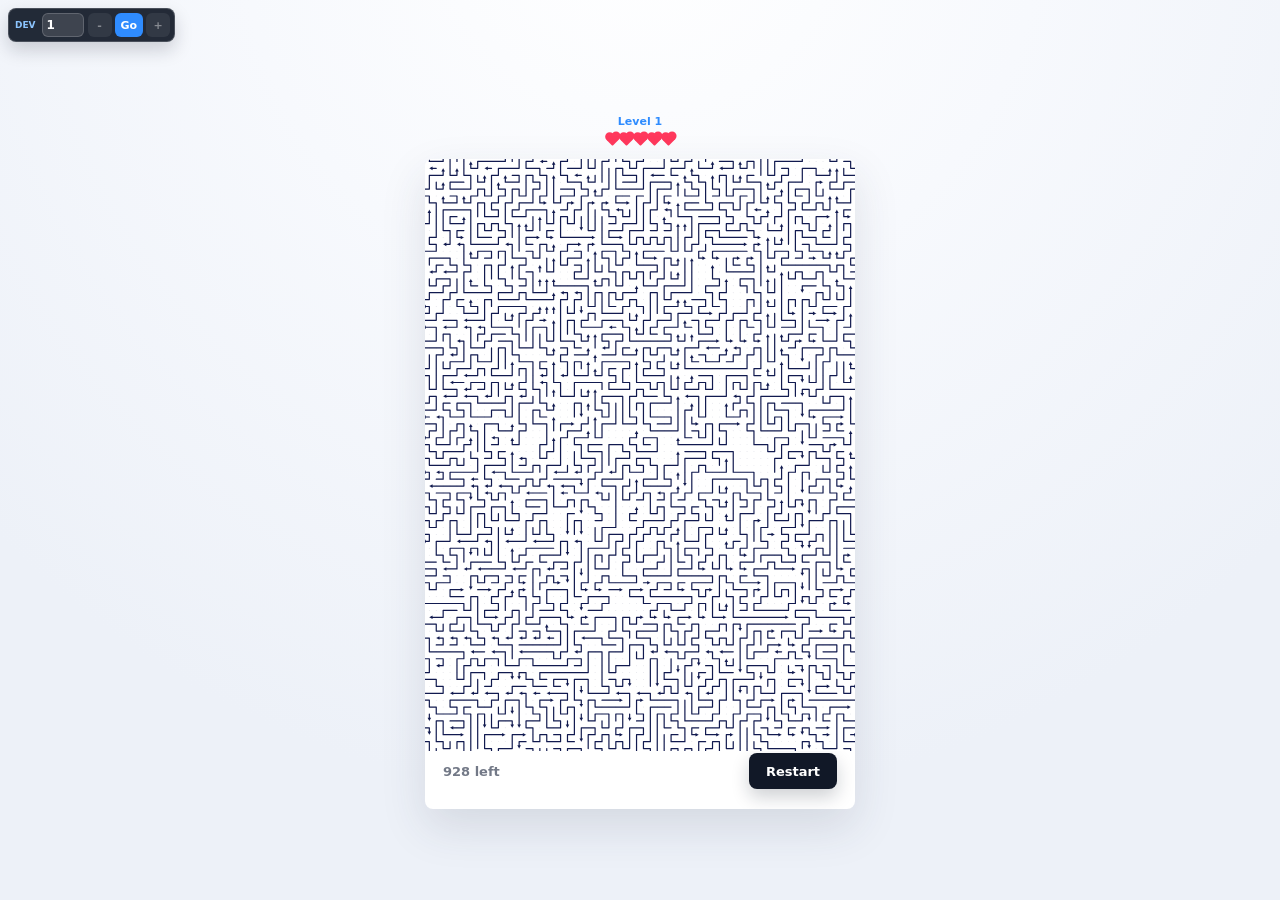
<file: index.html>
<!doctype html>
<html lang="en">
  <head>
    <meta charset="utf-8">
    <meta name="viewport" content="width=device-width, initial-scale=1">
    <title>Arrow Puzzle</title>
    <link rel="stylesheet" href="src/styles.css">
  </head>
  <body>
    <div class="app-shell">
      <header class="top-bar" aria-label="Game status">
        <div class="level-pill">
          <span class="level-label">Level 1</span>
          <div class="hearts" aria-label="5 hearts">
            <span class="heart"></span>
            <span class="heart"></span>
            <span class="heart"></span>
            <span class="heart"></span>
            <span class="heart"></span>
          </div>
        </div>
      </header>

      <main class="game-card">
        <section class="board-stage" aria-label="Arrow puzzle board">
          <canvas id="game-canvas" width="420" height="420" aria-label="Level 1 puzzle"></canvas>
        </section>

        <footer class="game-footer">
          <span id="remaining-label">12 left</span>
          <button id="restart-button" type="button">Restart</button>
        </footer>

        <div id="clear-panel" class="clear-panel" hidden>
          <p>LEVEL CLEAR</p>
          <button id="clear-restart" type="button">Next Level</button>
        </div>
      </main>
    </div>

    <script src="src/puzzle-rules.js" defer></script>
    <script src="src/puzzle-solver.js" defer></script>
    <script src="src/levels.js" defer></script>
    <script src="src/dev-config.js" defer></script>
    <script src="src/main.js" defer></script>
  </body>
</html>
</file>
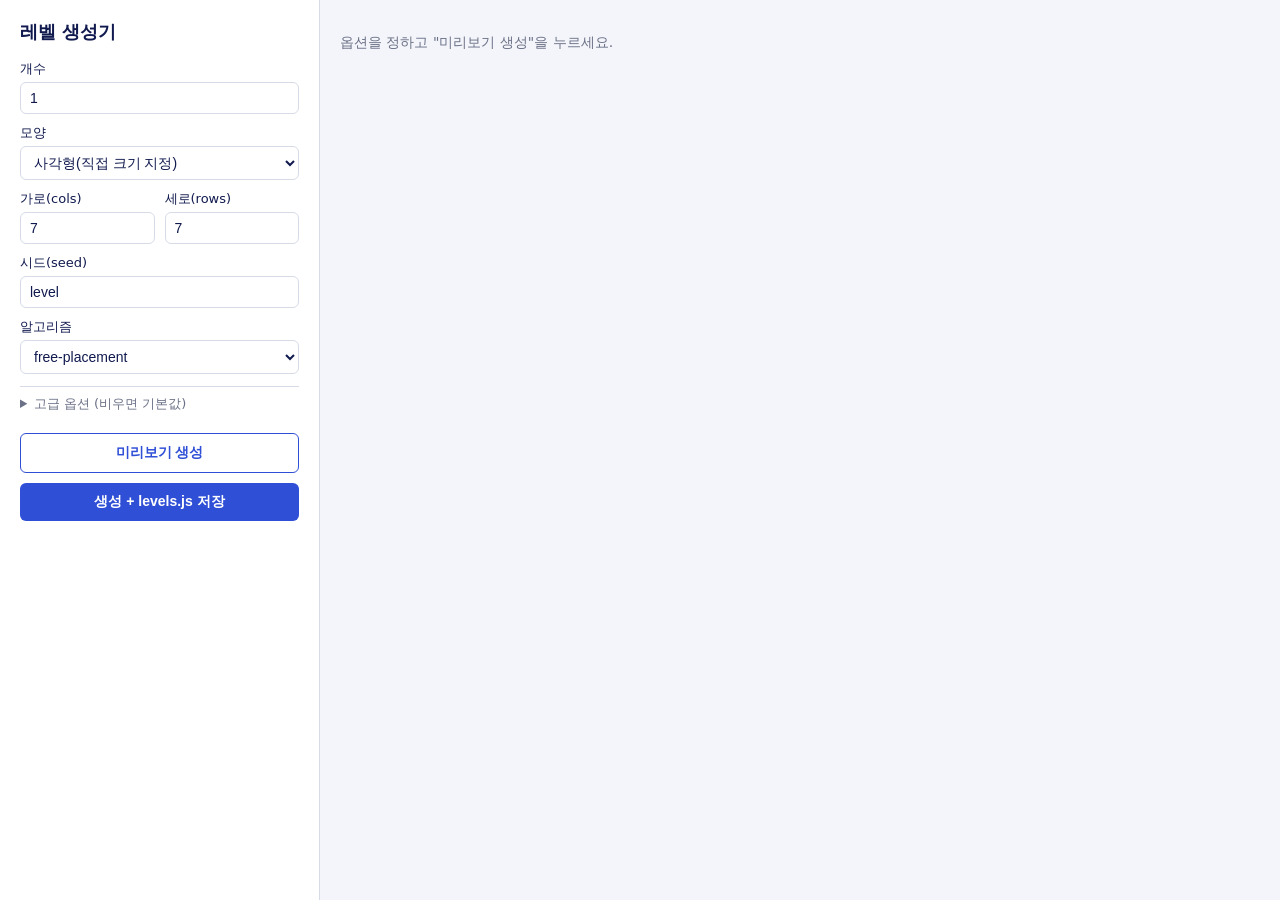
<file: generator-gui.html>
<!doctype html>
<html lang="ko">
  <head>
    <meta charset="utf-8" />
    <meta name="viewport" content="width=device-width, initial-scale=1" />
    <title>Arrow Puzzle · Level Generator</title>
    <style>
      :root {
        --ink: #111a4f;
        --line: #d7dbe8;
        --bg: #f4f5fa;
        --panel: #ffffff;
        --accent: #2f4fd6;
        --danger: #c0392b;
        --muted: #6b7187;
      }
      * { box-sizing: border-box; }
      body {
        margin: 0;
        font-family: "Segoe UI", system-ui, sans-serif;
        color: var(--ink);
        background: var(--bg);
      }
      .layout { display: flex; min-height: 100vh; }
      .controls {
        width: 320px;
        flex: 0 0 320px;
        padding: 20px;
        background: var(--panel);
        border-right: 1px solid var(--line);
        overflow-y: auto;
        height: 100vh;
      }
      .results { flex: 1; padding: 20px; overflow-y: auto; height: 100vh; }
      h1 { font-size: 18px; margin: 0 0 16px; }
      h2 { font-size: 13px; margin: 18px 0 8px; color: var(--muted); text-transform: uppercase; letter-spacing: 0.04em; }
      label { display: block; font-size: 13px; margin: 10px 0 4px; }
      input, select {
        width: 100%;
        padding: 7px 9px;
        border: 1px solid var(--line);
        border-radius: 6px;
        font-size: 14px;
        color: var(--ink);
        background: #fff;
      }
      input:disabled { background: #eef0f6; color: var(--muted); }
      .row { display: flex; gap: 10px; }
      .row > div { flex: 1; }
      details { margin-top: 12px; border-top: 1px solid var(--line); padding-top: 8px; }
      summary { cursor: pointer; font-size: 13px; color: var(--muted); }
      .actions { margin-top: 20px; display: flex; flex-direction: column; gap: 10px; }
      button {
        padding: 10px;
        border: none;
        border-radius: 6px;
        font-size: 14px;
        font-weight: 600;
        cursor: pointer;
        color: #fff;
        background: var(--accent);
      }
      button.secondary { background: #fff; color: var(--accent); border: 1px solid var(--accent); }
      button:disabled { opacity: 0.5; cursor: default; }
      .status { margin-top: 12px; font-size: 13px; min-height: 18px; }
      .status.error { color: var(--danger); white-space: pre-wrap; }
      .status.ok { color: #1e8449; }
      .grid { display: grid; grid-template-columns: repeat(auto-fill, minmax(240px, 1fr)); gap: 16px; }
      .card { background: var(--panel); border: 1px solid var(--line); border-radius: 10px; padding: 12px; }
      .card canvas { width: 100%; height: auto; background: #fff; border-radius: 6px; }
      .card .meta { font-size: 12px; color: var(--muted); margin-top: 8px; line-height: 1.5; word-break: break-all; }
      .card .meta b { color: var(--ink); }
      .empty { color: var(--muted); font-size: 14px; }
      .badge {
        display: inline-block;
        padding: 1px 7px;
        border-radius: 999px;
        font-size: 11px;
        font-weight: 700;
        color: #fff;
      }
      .badge.easy { background: #27ae60; }
      .badge.normal { background: #e67e22; }
      .badge.hard { background: #c0392b; }
    </style>
  </head>
  <body>
    <div class="layout">
      <aside class="controls">
        <h1>레벨 생성기</h1>

        <label for="count">개수</label>
        <input id="count" type="number" min="1" value="1" />

        <label for="shape">모양</label>
        <select id="shape">
          <option value="none">사각형(직접 크기 지정)</option>
          <option value="gem">gem</option>
          <option value="plus">plus</option>
          <option value="heart">heart</option>
        </select>

        <div class="row">
          <div>
            <label for="cols">가로(cols)</label>
            <input id="cols" type="number" min="2" value="7" />
          </div>
          <div>
            <label for="rows">세로(rows)</label>
            <input id="rows" type="number" min="2" value="7" />
          </div>
        </div>

        <label for="seed">시드(seed)</label>
        <input id="seed" type="text" value="level" />

        <label for="algorithm">알고리즘</label>
        <select id="algorithm">
          <option value="free-placement">free-placement</option>
          <option value="reverse">reverse</option>
          <option value="flow">flow</option>
        </select>

        <details>
          <summary>고급 옵션 (비우면 기본값)</summary>
          <div class="row">
            <div>
              <label for="minEdges">minEdges</label>
              <input id="minEdges" type="number" min="1" placeholder="기본" />
            </div>
            <div>
              <label for="maxEdges">maxEdges</label>
              <input id="maxEdges" type="number" min="1" placeholder="기본" />
            </div>
          </div>
          <div class="row">
            <div>
              <label for="maxAttempts">maxAttempts</label>
              <input id="maxAttempts" type="number" min="1" placeholder="기본" />
            </div>
            <div>
              <label for="pathAttempts">pathAttempts</label>
              <input id="pathAttempts" type="number" min="1" placeholder="기본" />
            </div>
          </div>
          <div class="row">
            <div>
              <label for="longLineChance">longLineChance</label>
              <input id="longLineChance" type="number" step="0.01" placeholder="기본" />
            </div>
            <div>
              <label for="straightBias">straightBias</label>
              <input id="straightBias" type="number" step="0.01" placeholder="기본" />
            </div>
          </div>
          <label for="rayBias">rayBias</label>
          <input id="rayBias" type="number" step="0.01" placeholder="기본" />
        </details>

        <div class="actions">
          <button id="preview-btn" class="secondary" type="button">미리보기 생성</button>
          <button id="save-btn" type="button">생성 + levels.js 저장</button>
        </div>
        <div id="status" class="status"></div>
      </aside>

      <main class="results">
        <div id="grid" class="grid">
          <p class="empty">옵션을 정하고 "미리보기 생성"을 누르세요.</p>
        </div>
      </main>
    </div>

    <script>
      // ---- Field wiring -------------------------------------------------
      const NUMBER_FIELDS = [
        "count", "cols", "rows", "minEdges", "maxEdges",
        "maxAttempts", "pathAttempts", "longLineChance", "straightBias", "rayBias"
      ];
      const OPTION_KEY = {
        cols: "pointColumns",
        rows: "pointRows"
      };

      const shapeSelect = document.getElementById("shape");
      const colsInput = document.getElementById("cols");
      const rowsInput = document.getElementById("rows");

      function syncShapeState() {
        const usingShape = shapeSelect.value !== "none";
        colsInput.disabled = usingShape;
        rowsInput.disabled = usingShape;
      }
      shapeSelect.addEventListener("change", syncShapeState);
      syncShapeState();

      function readValue(id) {
        const el = document.getElementById(id);
        const raw = el.value.trim();
        if (raw === "") return undefined;
        if (NUMBER_FIELDS.includes(id)) {
          const num = Number(raw);
          return Number.isNaN(num) ? undefined : num;
        }
        return raw;
      }

      function buildOptions() {
        const options = {};
        const shape = shapeSelect.value;

        if (shape !== "none") {
          options.shape = shape;
        }

        const fields = ["count", "seed", "algorithm", "minEdges", "maxEdges",
          "maxAttempts", "pathAttempts", "longLineChance", "straightBias", "rayBias"];

        if (shape === "none") {
          fields.push("cols", "rows");
        }

        for (const id of fields) {
          const value = readValue(id);
          if (value !== undefined) {
            options[OPTION_KEY[id] || id] = value;
          }
        }
        return options;
      }

      // ---- Static preview renderer -------------------------------------
      function renderLevel(canvas, level) {
        const ctx = canvas.getContext("2d");
        const size = 260;
        const pad = 22;
        canvas.width = size;
        canvas.height = size;
        ctx.clearRect(0, 0, size, size);
        ctx.fillStyle = "#ffffff";
        ctx.fillRect(0, 0, size, size);

        const cols = level.pointColumns;
        const rows = level.pointRows;
        const span = Math.max(cols - 1, rows - 1, 1);
        const step = (size - pad * 2) / span;
        const offsetX = pad + ((size - pad * 2) - (cols - 1) * step) / 2;
        const offsetY = pad + ((size - pad * 2) - (rows - 1) * step) / 2;

        const toScreen = (gx, gy) => ({ x: offsetX + gx * step, y: offsetY + gy * step });

        // mask: array of "x,y" keys (absent => full grid)
        const maskSet = Array.isArray(level.mask) ? new Set(level.mask) : null;

        // grid points
        ctx.fillStyle = "rgba(17, 26, 79, 0.16)";
        for (let gy = 0; gy < rows; gy += 1) {
          for (let gx = 0; gx < cols; gx += 1) {
            if (maskSet && !maskSet.has(`${gx},${gy}`)) continue;
            const p = toScreen(gx, gy);
            ctx.beginPath();
            ctx.arc(p.x, p.y, Math.max(1.5, step * 0.06), 0, Math.PI * 2);
            ctx.fill();
          }
        }

        // solve order lookup (arrow id -> 1-based order)
        const orderById = {};
        if (Array.isArray(level.solutionOrder)) {
          level.solutionOrder.forEach((id, idx) => { orderById[id] = idx + 1; });
        }

        const lineWidth = Math.max(2.5, step * 0.16);
        for (const arrow of level.arrows) {
          const pts = arrow.path.map(([gx, gy]) => toScreen(gx, gy));
          if (pts.length < 2) continue;

          ctx.strokeStyle = arrow.color || "#111a4f";
          ctx.fillStyle = arrow.color || "#111a4f";
          ctx.lineWidth = lineWidth;
          ctx.lineCap = "round";
          ctx.lineJoin = "round";

          ctx.beginPath();
          ctx.moveTo(pts[0].x, pts[0].y);
          for (let i = 1; i < pts.length; i += 1) ctx.lineTo(pts[i].x, pts[i].y);
          ctx.stroke();

          drawHead(ctx, pts[pts.length - 2], pts[pts.length - 1], step);

          const order = orderById[arrow.id];
          if (order) {
            const start = pts[0];
            ctx.save();
            ctx.fillStyle = "#fff";
            ctx.strokeStyle = arrow.color || "#111a4f";
            ctx.lineWidth = 1.5;
            ctx.beginPath();
            ctx.arc(start.x, start.y, step * 0.18, 0, Math.PI * 2);
            ctx.fill();
            ctx.stroke();
            ctx.fillStyle = arrow.color || "#111a4f";
            ctx.font = `${Math.max(8, step * 0.22)}px sans-serif`;
            ctx.textAlign = "center";
            ctx.textBaseline = "middle";
            ctx.fillText(String(order), start.x, start.y);
            ctx.restore();
          }
        }
      }

      function drawHead(ctx, from, to, step) {
        const angle = Math.atan2(to.y - from.y, to.x - from.x);
        const len = Math.max(6, step * 0.32);
        const spread = Math.PI / 6;
        ctx.beginPath();
        ctx.moveTo(to.x, to.y);
        ctx.lineTo(to.x - len * Math.cos(angle - spread), to.y - len * Math.sin(angle - spread));
        ctx.lineTo(to.x - len * Math.cos(angle + spread), to.y - len * Math.sin(angle + spread));
        ctx.closePath();
        ctx.fill();
      }

      function difficultyBadge(level) {
        const d = level.difficulty || (level.stats && level.stats.classifiedDifficulty) || "?";
        const cls = ["easy", "normal", "hard"].includes(d) ? d : "";
        return `<span class="badge ${cls}">${d}</span>`;
      }

      function renderResults(levels) {
        const grid = document.getElementById("grid");
        grid.innerHTML = "";
        levels.forEach((level, index) => {
          const card = document.createElement("div");
          card.className = "card";
          const canvas = document.createElement("canvas");
          card.appendChild(canvas);

          const s = level.stats || {};
          const meta = document.createElement("div");
          meta.className = "meta";
          meta.innerHTML = [
            `<b>#${index + 1}</b> ${difficultyBadge(level)} ${level.name ? "· " + level.name : ""}`,
            `seed: ${level.seed}`,
            `${level.pointColumns}×${level.pointRows} · arrows ${level.arrows.length}`,
            `initial ${s.initialMoves ?? "?"} · depth ${s.dependencyDepth ?? "?"} · score ${s.difficultyScore ?? "?"}`,
            `mode: ${s.generationMode ?? "?"}`
          ].join("<br/>");
          card.appendChild(meta);

          grid.appendChild(card);
          renderLevel(canvas, level);
        });
      }

      // ---- Request flow -------------------------------------------------
      const statusEl = document.getElementById("status");
      const previewBtn = document.getElementById("preview-btn");
      const saveBtn = document.getElementById("save-btn");

      function setStatus(text, kind) {
        statusEl.textContent = text;
        statusEl.className = "status" + (kind ? " " + kind : "");
      }

      async function generate(save) {
        const options = buildOptions();
        previewBtn.disabled = true;
        saveBtn.disabled = true;
        setStatus(save ? "생성 후 저장 중…" : "생성 중…");

        try {
          const res = await fetch("/api/generate", {
            method: "POST",
            headers: { "Content-Type": "application/json" },
            body: JSON.stringify({ options, save })
          });
          const data = await res.json();
          if (!res.ok) {
            throw new Error(data.error || `HTTP ${res.status}`);
          }
          renderResults(data.levels);
          if (data.savedPath) {
            setStatus(`저장 완료 (${data.levels.length}개) → ${data.savedPath}`, "ok");
          } else {
            setStatus(`${data.levels.length}개 생성 완료 (미저장)`, "ok");
          }
        } catch (error) {
          setStatus(error.message, "error");
        } finally {
          previewBtn.disabled = false;
          saveBtn.disabled = false;
        }
      }

      previewBtn.addEventListener("click", () => generate(false));
      saveBtn.addEventListener("click", () => generate(true));
    </script>
  </body>
</html>
</file>
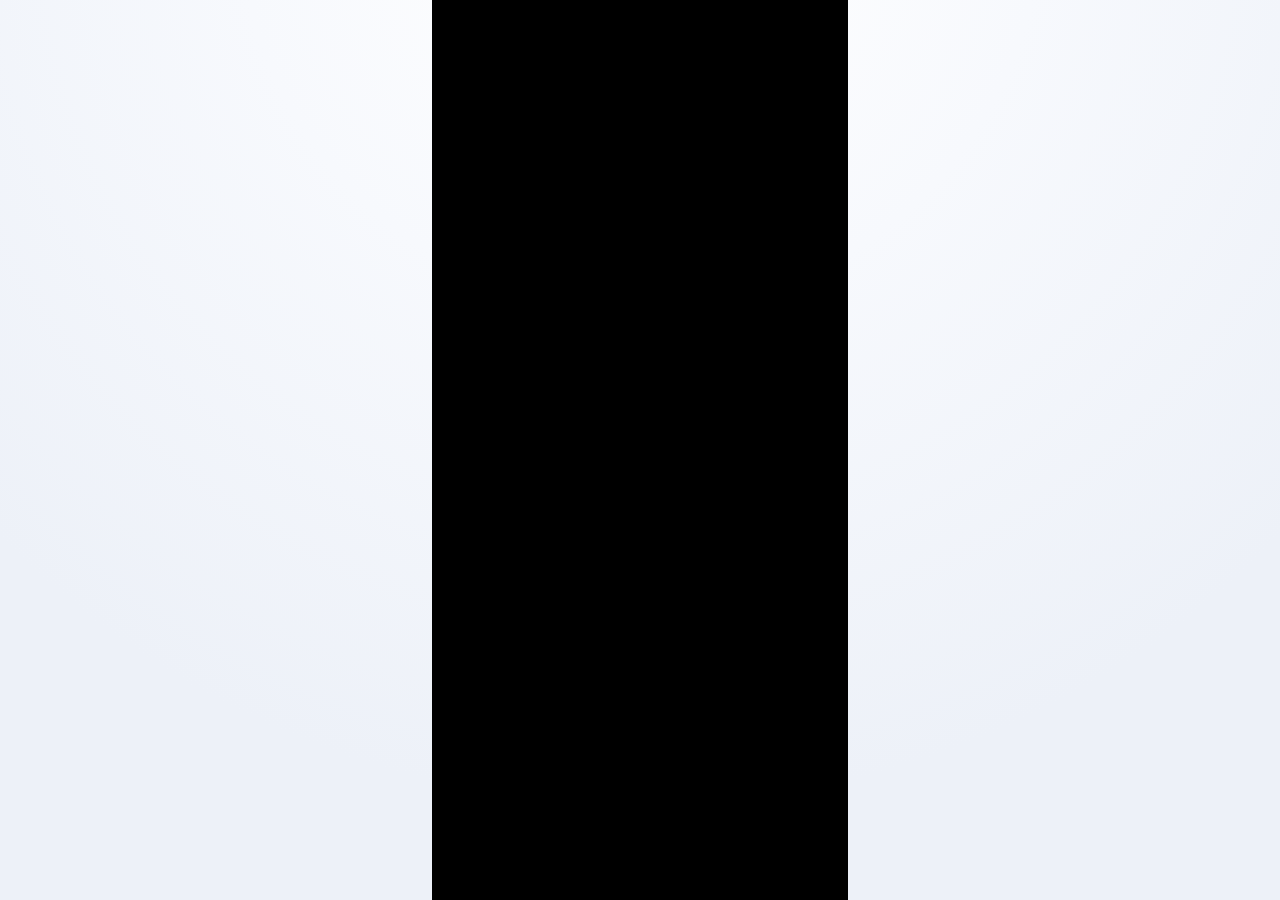
<file: outgame.html>
<!doctype html>
<html lang="en">
  <head>
    <meta charset="utf-8">
    <meta name="viewport" content="width=device-width, initial-scale=1.0, viewport-fit=cover, user-scalable=no, maximum-scale=1">
    <meta name="apple-mobile-web-app-capable" content="yes">
    <meta name="apple-mobile-web-app-status-bar-style" content="black-translucent">
    <meta name="mobile-web-app-capable" content="yes">
    <meta name="theme-color" content="#16213e">
    <base href="src/">
    <title>Arrow Puzzle Outgame</title>
    <link rel="preconnect" href="https://fonts.googleapis.com">
    <link rel="preconnect" href="https://fonts.gstatic.com" crossorigin>
    <link href="https://fonts.googleapis.com/css2?family=Lilita+One&family=Fredoka+One&family=Boogaloo&family=Righteous&family=Baloo+2:wght@800&family=Orbitron:wght@700&display=swap" rel="stylesheet">
    <link rel="stylesheet" href="css/styles.css">
    <link rel="stylesheet" href="styles.css">
  </head>
  <body>
    <div id="app"></div>

    <div class="app-shell" style="display:none">
      <header class="top-bar" aria-label="Game status">
        <div class="level-pill">
          <span class="level-label">Level 1</span>
          <div class="hearts" aria-label="5 hearts">
            <span class="heart"></span>
            <span class="heart"></span>
            <span class="heart"></span>
            <span class="heart"></span>
            <span class="heart"></span>
          </div>
        </div>
      </header>

      <main class="game-card">
        <section class="board-stage" aria-label="Arrow puzzle board">
          <canvas id="game-canvas" width="420" height="420" aria-label="Level 1 puzzle"></canvas>
        </section>

        <footer class="game-footer">
          <span id="remaining-label">12 left</span>
          <button id="restart-button" type="button">Restart</button>
        </footer>

        <div id="clear-panel" class="clear-panel" hidden>
          <p>LEVEL CLEAR</p>
          <button id="clear-restart" type="button">Next Level</button>
        </div>
      </main>
    </div>

    <script src="puzzle-rules.js" defer></script>
    <script src="puzzle-solver.js" defer></script>
    <script src="levels.js" defer></script>
    <script>
      window.ARROW_PUZZLE_CONFIG = {
        devMode: false,
        outgameMode: true
      };
    </script>
    <script src="main.js" defer></script>
    <script>
      window.addEventListener('load', () => {
        import('./js/arrow-puzzle-main.js').catch((error) => {
          document.body.dataset.arrowOutgameBoot = 'import-error';
          console.error('[ARROW_PUZZLE_OUTGAME] import failed', error);
          const container = document.getElementById('app');
          if (container) {
            container.innerHTML = `
              <div style="color:#fff;background:#111827;min-height:100vh;padding:24px;font-family:sans-serif">
                <h2>Outgame import failed</h2>
                <pre style="white-space:pre-wrap">${String(error && error.message || error)}</pre>
              </div>
            `;
          }
        });
      });
    </script>
  </body>
</html>
</file>
<file: src/styles.css>
:root {
  color-scheme: light;
  --bg: #edf1f8;
  --card: #ffffff;
  --ink: #111827;
  --muted: #737987;
  --line: #171717;
  --accent: #2f8cff;
  --danger: #ff385c;
  --success: #1f9d63;
  --dev-panel: rgba(17, 24, 39, 0.92);
  --dev-line: rgba(255, 255, 255, 0.18);
}

* {
  box-sizing: border-box;
}

html,
body {
  width: 100%;
  height: 100%;
  overflow: hidden;
}

body {
  margin: 0;
  background:
    radial-gradient(circle at 50% -10%, #ffffff 0, #f7f9fd 34%, var(--bg) 76%);
  color: var(--ink);
  font-family: Inter, ui-sans-serif, system-ui, -apple-system, BlinkMacSystemFont, "Segoe UI", sans-serif;
}

button {
  border: 0;
  color: inherit;
  font: inherit;
  cursor: pointer;
}

.app-shell {
  height: 100dvh;
  min-height: 0;
  display: flex;
  flex-direction: column;
  align-items: center;
  overflow: hidden;
  padding: 16px 14px;
}

.top-bar {
  width: min(100%, 430px);
  min-height: 56px;
  flex: 0 0 auto;
  display: flex;
  align-items: center;
  justify-content: center;
}

.level-pill {
  display: grid;
  gap: 5px;
  justify-items: center;
}

.level-label {
  color: var(--accent);
  font-size: 11px;
  font-weight: 800;
  line-height: 1;
}

.hearts {
  display: flex;
  gap: 5px;
  align-items: center;
  height: 14px;
}

.heart {
  position: relative;
  width: 9px;
  height: 9px;
  background: var(--danger);
  transform: rotate(-45deg);
  border-radius: 1px;
}

.heart::before,
.heart::after {
  content: "";
  position: absolute;
  width: 9px;
  height: 9px;
  background: var(--danger);
  border-radius: 50%;
}

.heart::before {
  top: -4.5px;
  left: 0;
}

.heart::after {
  left: 4.5px;
  top: 0;
}

.game-card {
  position: relative;
  width: min(100%, 430px);
  flex: 1 1 auto;
  min-height: 0;
  max-height: 650px;
  display: flex;
  flex-direction: column;
  background: var(--card);
  border-radius: 8px;
  box-shadow: 0 18px 45px rgba(43, 52, 76, 0.13);
  overflow: hidden;
}

.board-stage {
  position: relative;
  flex: 1 1 auto;
  min-height: 0;
  overflow: hidden;
  background: #ffffff;
}

#game-canvas {
  display: block;
  width: 100%;
  height: 100%;
  touch-action: none;
  user-select: none;
  cursor: grab;
}

#game-canvas:active {
  cursor: grabbing;
}

.game-footer {
  flex: 0 0 auto;
  min-height: 58px;
  display: flex;
  align-items: center;
  justify-content: space-between;
  gap: 12px;
  padding: 0 18px 18px;
  color: var(--muted);
  font-size: 13px;
  font-weight: 700;
}

#restart-button,
#clear-restart {
  min-width: 88px;
  min-height: 36px;
  border-radius: 8px;
  background: var(--ink);
  color: #ffffff;
  font-size: 13px;
  font-weight: 800;
  box-shadow: 0 8px 18px rgba(17, 24, 39, 0.2);
}

#restart-button:active,
#clear-restart:active {
  transform: translateY(1px);
}

#clear-restart:disabled {
  cursor: default;
  opacity: 0.55;
  transform: none;
}

.clear-panel {
  position: absolute;
  inset: 0;
  z-index: 2;
  display: grid;
  place-items: center;
  align-content: center;
  gap: 16px;
  background: rgba(255, 255, 255, 0.84);
  backdrop-filter: blur(5px);
}

.clear-panel[hidden] {
  display: none;
}

.clear-panel p {
  margin: 0;
  color: var(--success);
  font-size: clamp(26px, 9vw, 42px);
  font-weight: 900;
  letter-spacing: 0;
}

.dev-stage-picker {
  position: fixed;
  top: 8px;
  left: 8px;
  z-index: 10;
  display: flex;
  align-items: center;
  gap: 4px;
  width: auto;
  max-width: calc(100vw - 16px);
  min-height: 30px;
  padding: 4px;
  border: 1px solid var(--dev-line);
  border-radius: 8px;
  background: var(--dev-panel);
  color: #ffffff;
  box-shadow: 0 8px 18px rgba(17, 24, 39, 0.18);
}

.dev-stage-title {
  flex: 0 0 auto;
  margin: 0;
  padding: 0 2px;
  color: #8cc5ff;
  font-size: 9px;
  font-weight: 900;
  letter-spacing: 0;
}

.dev-stage-field {
  display: block;
  color: rgba(255, 255, 255, 0.76);
  font-size: 11px;
  font-weight: 800;
}

.dev-stage-field span {
  position: absolute;
  width: 1px;
  height: 1px;
  overflow: hidden;
  clip: rect(0 0 0 0);
  white-space: nowrap;
}

.dev-stage-field input {
  width: 42px;
  height: 24px;
  border: 1px solid var(--dev-line);
  border-radius: 6px;
  background: rgba(255, 255, 255, 0.12);
  color: #ffffff;
  font: inherit;
  font-size: 12px;
  outline: 0;
  padding: 0 4px;
}

.dev-stage-field input:focus {
  border-color: #8cc5ff;
}

.dev-stage-actions {
  display: flex;
  gap: 3px;
  margin: 0;
}

.dev-stage-actions button {
  min-width: 24px;
  min-height: 24px;
  border-radius: 6px;
  background: rgba(255, 255, 255, 0.16);
  color: #ffffff;
  font-size: 11px;
  font-weight: 900;
  line-height: 1;
}

.dev-stage-actions button:disabled {
  cursor: default;
  opacity: 0.45;
}

.dev-stage-actions [data-dev-stage-play] {
  background: var(--accent);
}

.dev-stage-status {
  position: absolute;
  width: 1px;
  height: 1px;
  margin: 0;
  overflow: hidden;
  clip: rect(0 0 0 0);
  white-space: nowrap;
}

.debug-order-panel {
  position: fixed;
  right: 8px;
  bottom: 8px;
  z-index: 10;
  display: grid;
  grid-template-columns: auto minmax(96px, 150px);
  align-items: center;
  gap: 5px 8px;
  max-width: calc(100vw - 16px);
  padding: 8px;
  border: 1px solid var(--dev-line);
  border-radius: 8px;
  background: var(--dev-panel);
  color: #ffffff;
  box-shadow: 0 8px 18px rgba(17, 24, 39, 0.18);
}

.debug-order-panel[hidden] {
  display: none;
}

.debug-order-title {
  color: #8cc5ff;
  font-size: 9px;
  font-weight: 900;
  letter-spacing: 0;
}

.debug-order-panel input[type="range"] {
  width: 100%;
}

.debug-order-actions {
  grid-column: 1 / -1;
  display: flex;
  gap: 4px;
}

.debug-order-actions button {
  min-width: 34px;
  min-height: 26px;
  border-radius: 6px;
  background: rgba(255, 255, 255, 0.16);
  color: #ffffff;
  font-size: 11px;
  font-weight: 900;
  line-height: 1;
}

.debug-order-actions button:disabled {
  cursor: default;
  opacity: 0.45;
}

.debug-order-actions [data-debug-order-all] {
  background: var(--accent);
}

.debug-order-status {
  grid-column: 1 / -1;
  margin: 0;
  color: rgba(255, 255, 255, 0.78);
  font-size: 10px;
  font-weight: 800;
  text-align: center;
}

@media (min-width: 720px) {
  .app-shell {
    justify-content: center;
    padding-top: 28px;
  }
}
</file>
